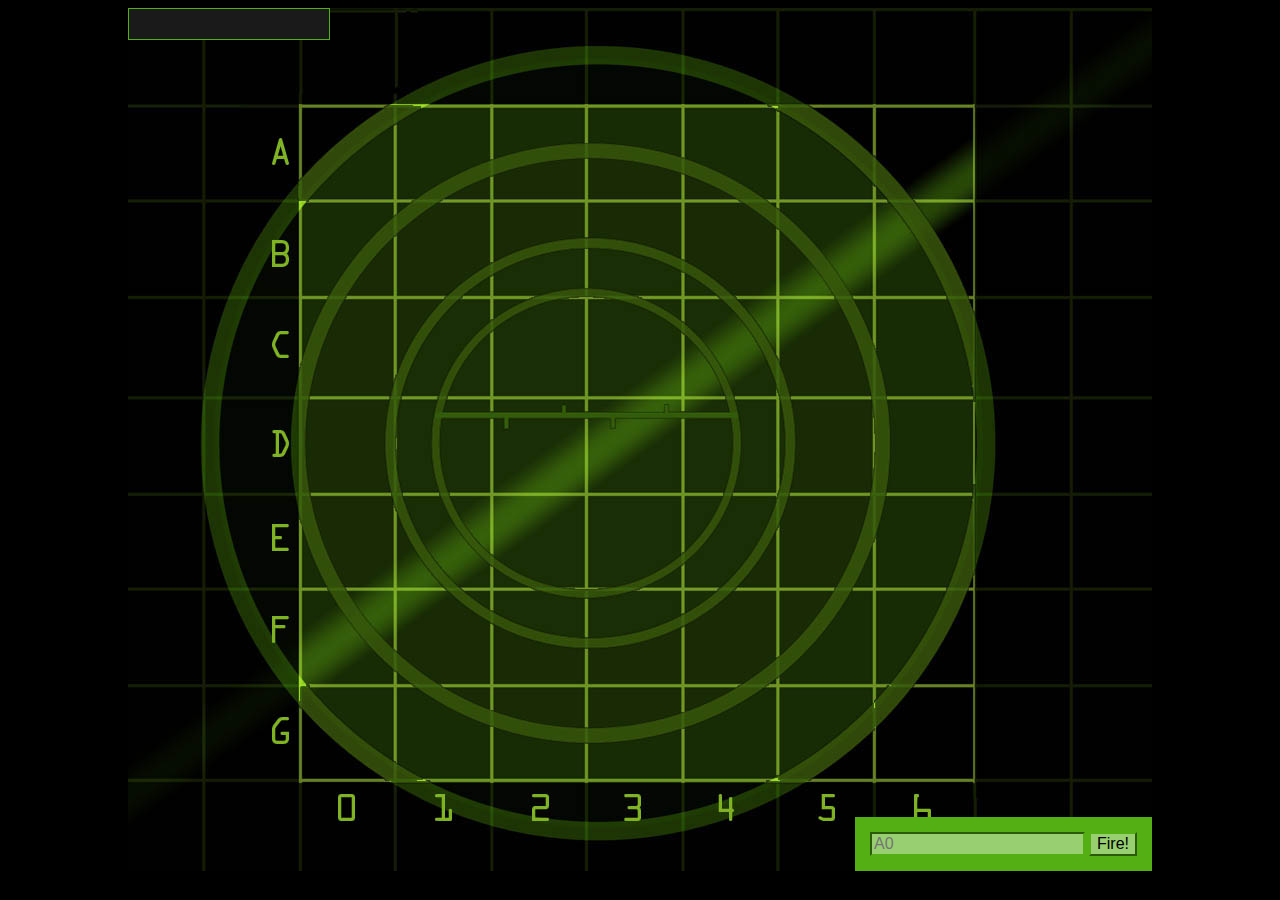
<file: index.html>
<!DOCTYPE html>
<html>
<head>
	<title>BattleShip Game</title>
	<link rel="stylesheet" type="text/css" href="style.css">
</head>
<body>
	<div id="board">

		<div id="messageArea"></div>

		<table>
			<tr>
				<td id="00"></td><td id="01"></td><td id="02"></td><td id="03">
				</td><td id="04"></td> <td id="05"></td><td id="06"></td>
			</tr>
			<tr>
				<td id="10"></td><td id="11"></td><td id="12"></td><td id="13">
				</td><td id="14"></td> <td id="15"></td><td id="16"></td>
			</tr>
			<tr>
				<td id="20" ></td><td id="21"></td><td id="22"></td><td id="23">
				</td><td id="24"></td> <td id="25"></td><td id="26"></td>
			</tr>
			<tr>
				<td id="30"></td><td id="31"></td><td id="32"></td><td id="33">
				</td><td id="34"></td> <td id="35"></td><td id="36"></td>
			</tr>
			<tr>
				<td id="40"></td><td id="41"></td><td id="42"></td><td id="43">
				</td><td id="44"></td> <td id="45"></td><td id="46"></td>
			</tr>
			<tr>
				<td id="50"></td><td id="51"></td><td id="52"></td><td id="53">
				</td><td id="54"></td> <td id="55"></td><td id="56"></td>
			</tr>
			<tr>
				<td id="60"></td><td id="61"></td><td id="62"></td><td id="63">
				</td><td id="64"></td> <td id="65"></td><td id="66"></td>
			</tr>
		</table>

		<form>
			<input type="text" id="guessInput" placeholder="A0">
			<input type="button" id="fireButton" value="Fire!">
		</form>

	</div>

<script type="text/javascript" src="app.js"></script>


</body>
</html>
</file>
<file: style.css>
body {
background-color: black;
}

#board {
position: relative;
width: 1024px;
height: 863px;
margin: auto;
background: url("./images/board.jpg") no-repeat;
}
#messageArea {
	position: absolute;
	top:0;
	left: 0;
	color: rgb(83, 175, 19);
	height: 30px;
	width: 200px;
	display: flex;
	justify-content: center;
	align-items: center;
	text-align: center;
	background-color: #1a1a1a ;
	font-weight: bold;
	/*border-radius: 5px;*/
	font-size: 12px;
	border: 1px solid rgb(83, 175, 19);
}
table {
	position: absolute;
	left: 173px;
	top:98px;
	border-spacing: 0;
	/*border:1px solid red;*/
}
td {
	width: 94px;
	height: 94px;
	/*border:1px solid red;*/
}
form {
	position: absolute;
	bottom: 0px;
	right: 0px;
	padding: 15px;
	background-color: rgb(83, 175, 19);
}

form input {
	background-color: rgb(152, 207, 113);
	border-color: rgb(83, 175, 19);
	font-size: 1em;
	outline: none;
}

.hit {
	background: url("./images/ship.png")no-repeat center center;
}

.miss {
	background: url("./images/miss.png")no-repeat center center;
}
</file>
